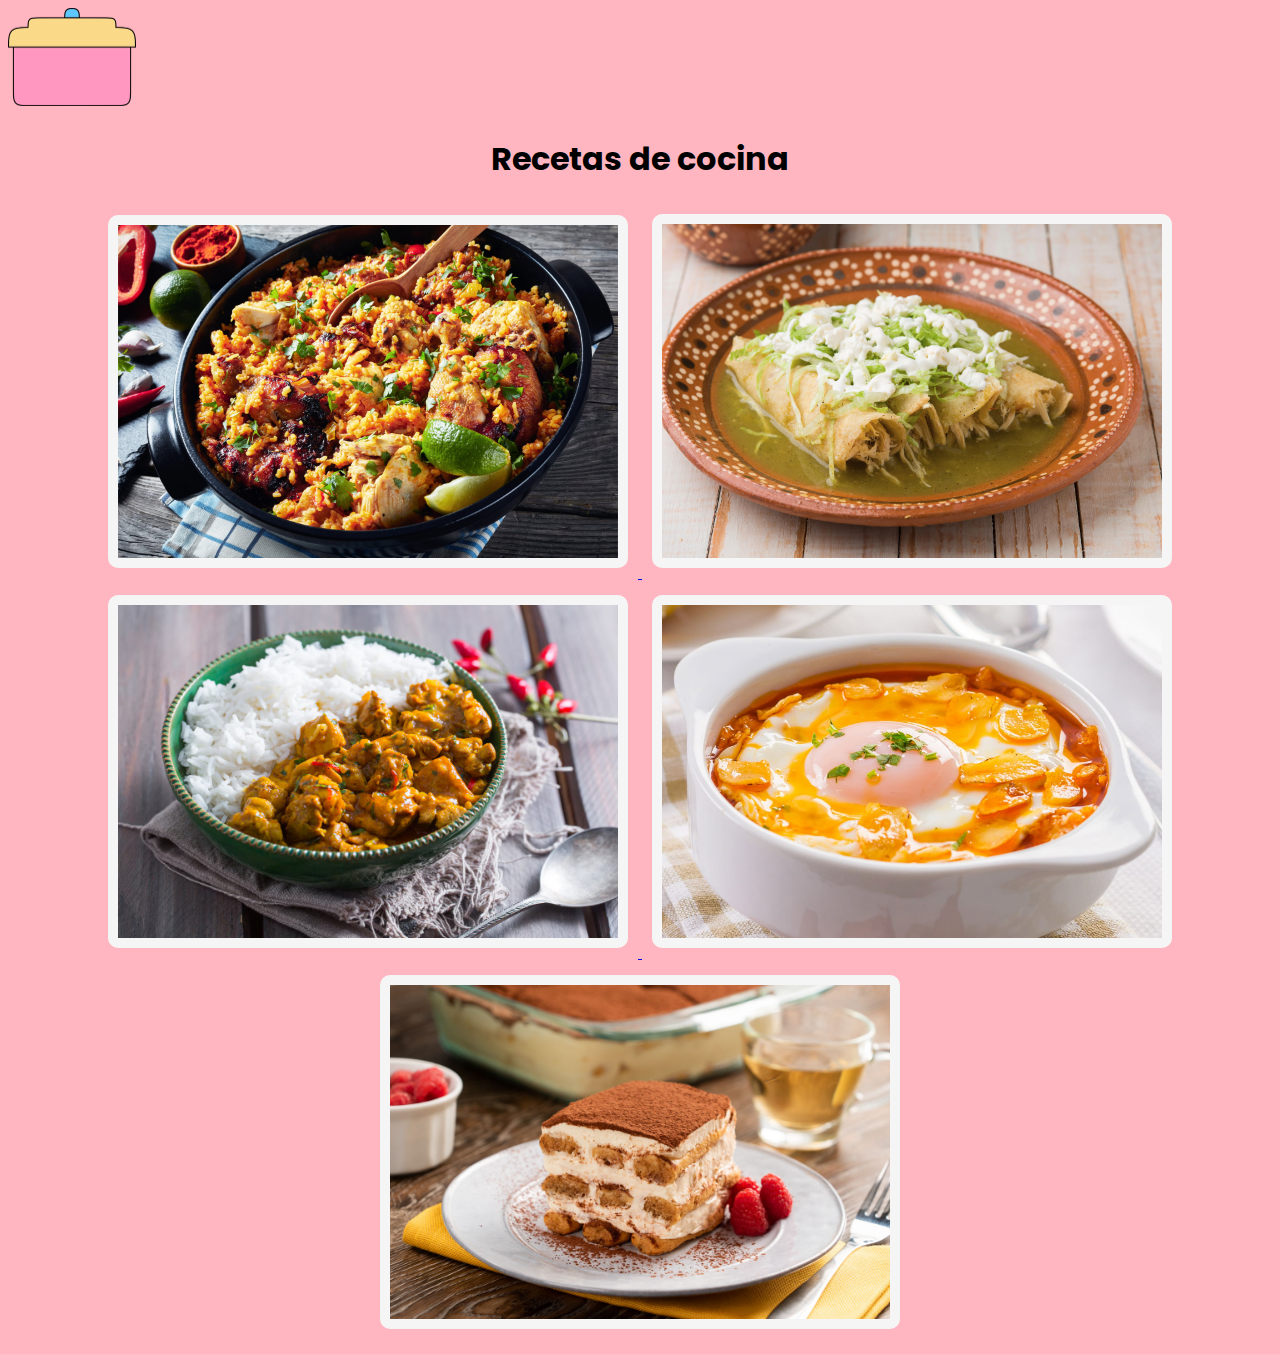
<file: index.html>
<!doctype html>
<html lang="es">
<head>
  <meta charset="utf-8">
  <title>Página de recetas</title>
  <link rel="stylesheet" href="./css/style.css">
  <link rel="stylesheet" href="./css/index.css">
</head>
<body>
<a href="index.html">
  <img class="logo" src="img/logo.png" alt="Logo de la página" title="Volver al inicio">
</a>
<h1>Recetas de cocina</h1>
<div>
  <a href="html/paella-valenciana.html">
    <img class="thumbnail" src="img/paella-valenciana.jpg" alt="Imagen de paella valenciana" title="Receta de paella valenciana">
  </a>
  <a href="html/enchiladas-verdes.html">
    <img class="thumbnail" src="img/enchiladas-verdes.jpg" alt="Imagen de enchiladas verdes" title="Receta de enchiladas verdes">
  </a>
  <a href="html/curry-de-pollo.html">
  <img class="thumbnail" src="img/curry-de-pollo.jpg" alt="Imagen de curry de Pollo con Arroz Basmati" title="Receta de curry de Pollo">
  </a>
  <a href="html/sopa-de-ajo.html">
    <img class="thumbnail" src="img/sopa-de-ajo.jpg" alt="Imagen de sopa de ajo" title="Receta de sopa de ajo">
  </a>
  <a href="html/tiramisu-clasico.html">
    <img class="thumbnail" src="img/tiramisu-clasico.jpg" alt="Imagen de tiramisú cláscio" title="Receta de tiramisú clásico">
  </a>
</div>
</body>
</html>
</file>
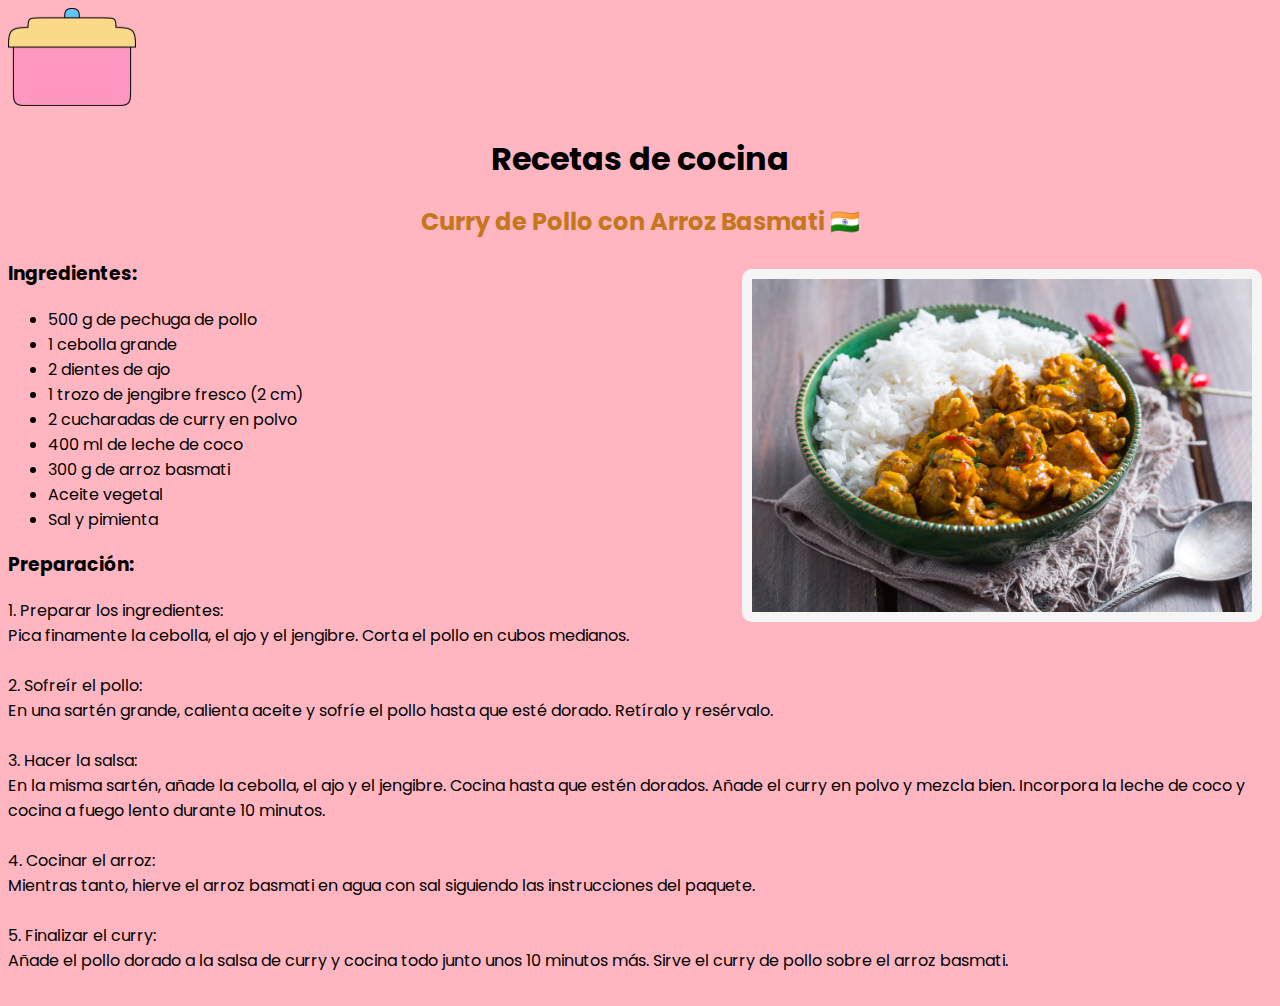
<file: html/curry-de-pollo.html>
<!DOCTYPE html>
<html lang="es">
<head>
    <meta charset="UTF-8">
    <link rel="stylesheet" href="../css/style.css">
    <link rel="stylesheet" href="../css/curry.css">
    <title>Curry de Pollo Con Arroz Basmati</title>
</head>
<body>
<a href="../index.html">
    <img class="logo" src="../img/logo.png" alt="Logo de la página" title="Volver al inicio">
</a>
<h1>Recetas de cocina</h1>
<h2>Curry de Pollo con Arroz Basmati 🇮🇳</h2>
<img align="right" class="thumbnail" src="../img/curry-de-pollo.jpg" alt="">
<h3>Ingredientes:</h3>
<ul>
    <li>500 g de pechuga de pollo</li>
    <li>1 cebolla grande</li>
    <li>2 dientes de ajo</li>
    <li>1 trozo de jengibre fresco (2 cm)</li>
    <li>2 cucharadas de curry en polvo</li>
    <li>400 ml de leche de coco</li>
    <li>300 g de arroz basmati</li>
    <li>Aceite vegetal</li>
    <li>Sal y pimienta</li>
</ul>
<h3>Preparación:</h3>
1. Preparar los ingredientes: <br>
Pica finamente la cebolla, el ajo y el jengibre. Corta el pollo en cubos medianos.<br><br>
2. Sofreír el pollo: <br>
En una sartén grande, calienta aceite y sofríe el pollo hasta que esté dorado. Retíralo y resérvalo.<br><br>
3. Hacer la salsa: <br>
En la misma sartén, añade la cebolla, el ajo y el jengibre. Cocina hasta que estén dorados. Añade el
curry en polvo y mezcla bien. Incorpora la leche de coco y cocina a fuego lento durante 10 minutos.<br><br>
4. Cocinar el arroz: <br>
Mientras tanto, hierve el arroz basmati en agua con sal siguiendo las instrucciones del paquete.<br><br>
5. Finalizar el curry: <br>
Añade el pollo dorado a la salsa de curry y cocina todo junto unos 10 minutos más. Sirve el curry
de pollo sobre el arroz basmati.<br><br>
</body>
</html>
</file>
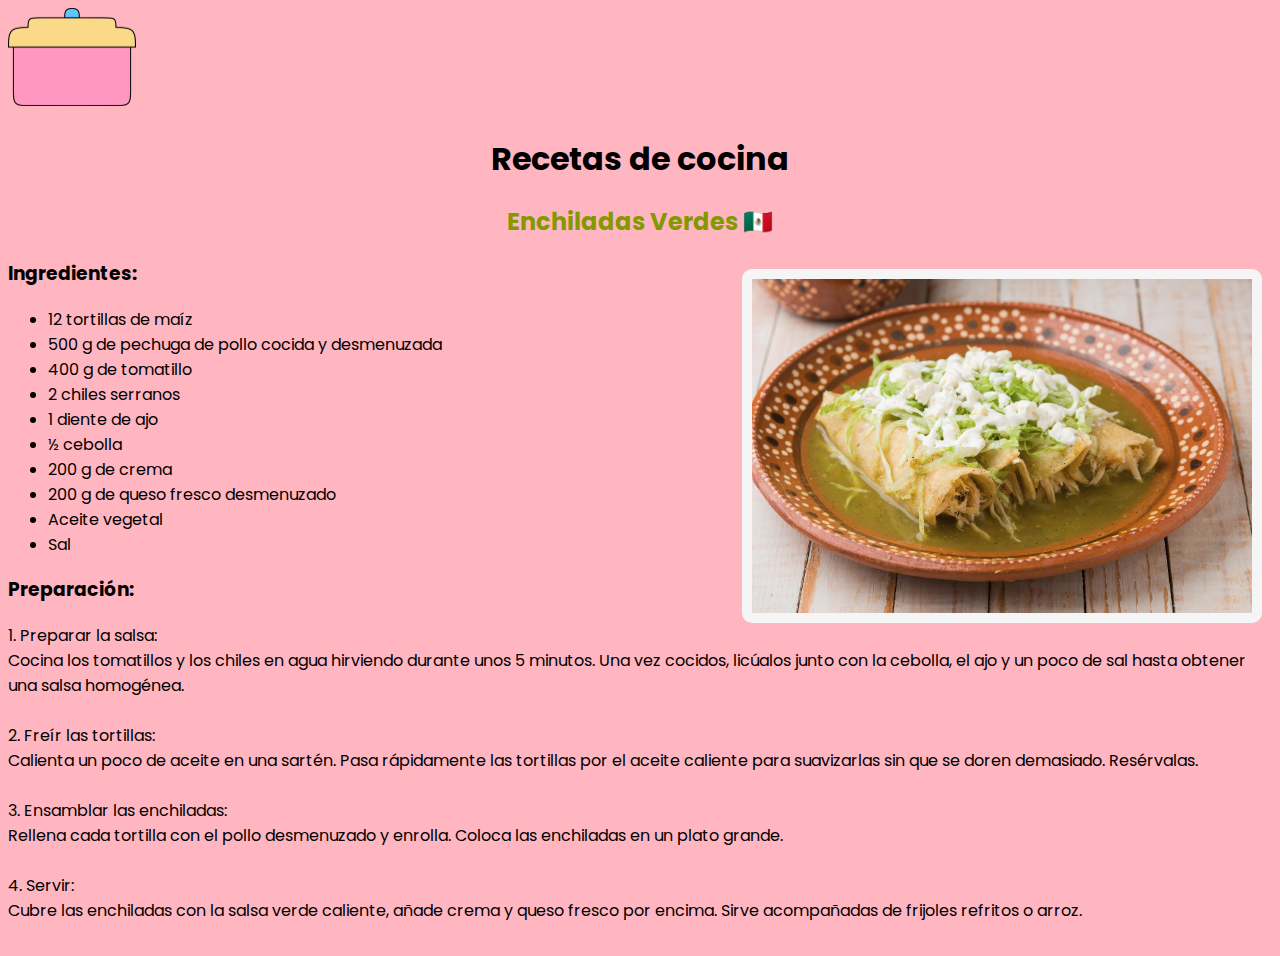
<file: html/enchiladas-verdes.html>
<!DOCTYPE html>
<html lang="es">
<head>
    <meta charset="UTF-8">
    <link rel="stylesheet" href="../css/style.css">
    <link rel="stylesheet" href="../css/enchiladas.css">
    <title>Enchiladas Verdes</title>
</head>
<body>
<a href="../index.html">
    <img class="logo" src="../img/logo.png" alt="Logo de la página" title="Volver al inicio">
</a>
<h1>Recetas de cocina</h1>
<h2>Enchiladas Verdes 🇲🇽</h2>
<img align="right" class="thumbnail" src="../img/enchiladas-verdes.jpg" alt="">
<h3>Ingredientes:</h3>
<ul>
    <li>12 tortillas de maíz</li>
    <li>500 g de pechuga de pollo cocida y desmenuzada</li>
    <li>400 g de tomatillo</li>
    <li>2 chiles serranos</li>
    <li>1 diente de ajo</li>
    <li>½ cebolla</li>
    <li>200 g de crema</li>
    <li>200 g de queso fresco desmenuzado</li>
    <li>Aceite vegetal</li>
    <li>Sal</li>
</ul>
<h3>Preparación:</h3>
1. Preparar la salsa: <br>
Cocina los tomatillos y los chiles en agua hirviendo durante unos 5 minutos. Una vez cocidos,
licúalos junto con la cebolla, el ajo y un poco de sal hasta obtener una salsa homogénea.<br><br>
2. Freír las tortillas: <br>
Calienta un poco de aceite en una sartén. Pasa rápidamente las tortillas por el aceite caliente
para suavizarlas sin que se doren demasiado. Resérvalas.<br><br>
3. Ensamblar las enchiladas: <br>
Rellena cada tortilla con el pollo desmenuzado y enrolla. Coloca las enchiladas en un plato grande.<br><br>
4. Servir: <br>
Cubre las enchiladas con la salsa verde caliente, añade crema y queso fresco por encima. Sirve acompañadas
de frijoles refritos o arroz.<br><br>
</body>
</html>
</file>
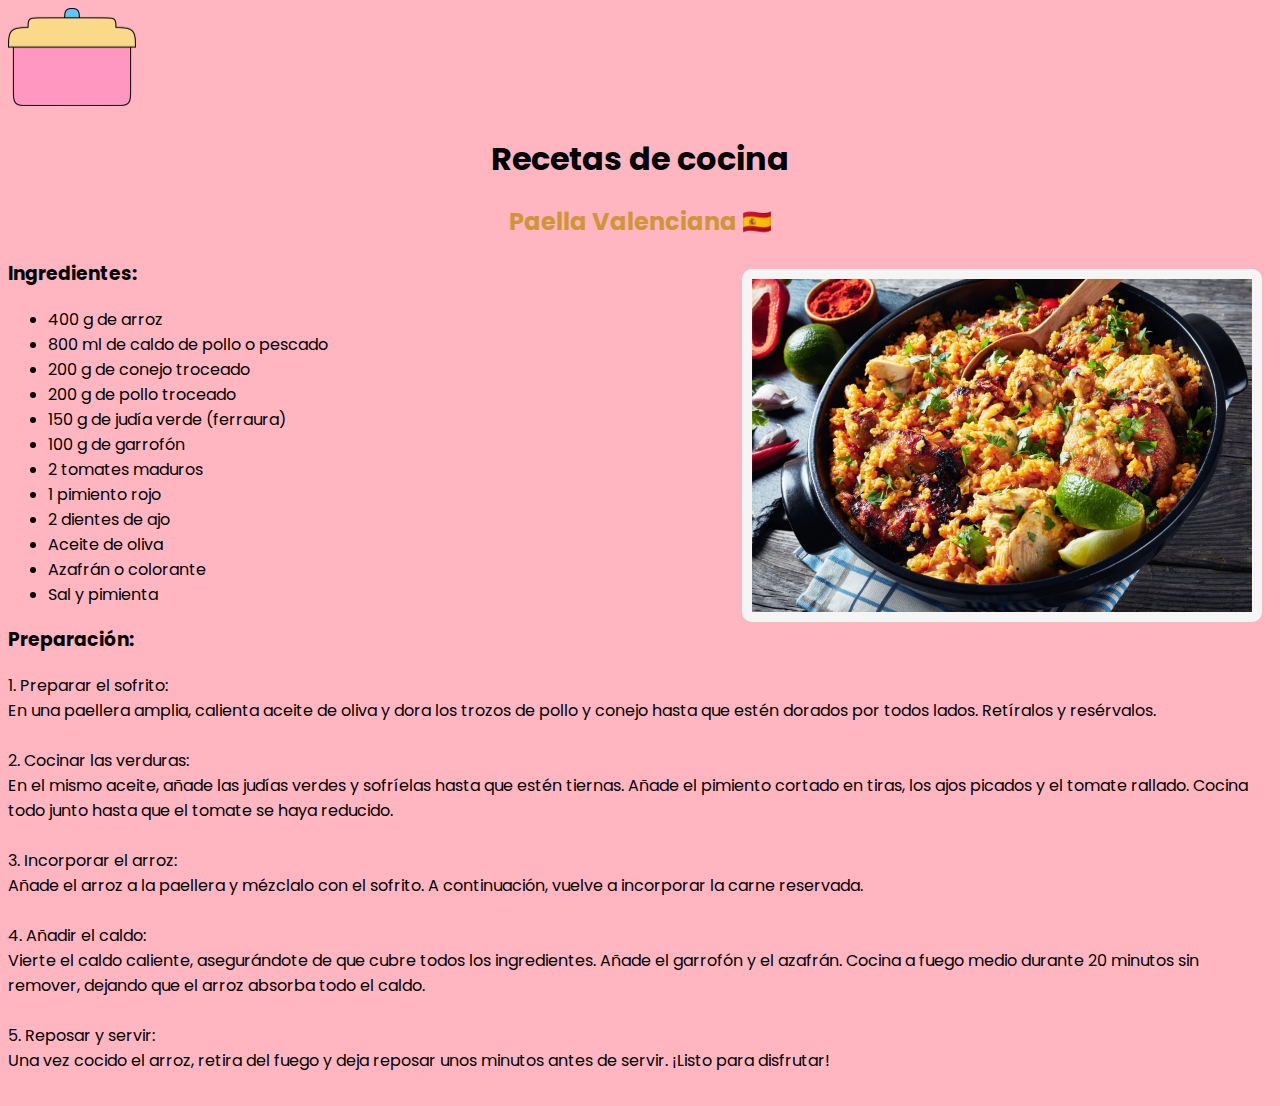
<file: html/paella-valenciana.html>
<!DOCTYPE html>
<html lang="es">
<head>
    <meta charset="UTF-8">
    <link rel="stylesheet" href="../css/style.css">
    <link rel="stylesheet" href="../css/paella.css">
    <title>Paella Valenciana</title>
</head>
<body>
<a href="../index.html">
    <img class="logo" src="../img/logo.png" alt="Logo de la página" title="Volver al inicio">
</a>
<h1>Recetas de cocina</h1>
<h2>Paella Valenciana 🇪🇸</h2>
<div>
    <img align="right" class="thumbnail" src="../img/paella-valenciana.jpg" alt="">
    <h3>Ingredientes:</h3>
    <ul>
        <li>400 g de arroz</li>
        <li>800 ml de caldo de pollo o pescado</li>
        <li>200 g de conejo troceado</li>
        <li>200 g de pollo troceado</li>
        <li>150 g de judía verde (ferraura)</li>
        <li>100 g de garrofón</li>
        <li>2 tomates maduros</li>
        <li>1 pimiento rojo</li>
        <li>2 dientes de ajo</li>
        <li>Aceite de oliva</li>
        <li>Azafrán o colorante</li>
        <li>Sal y pimienta</li>
    </ul>
</div>
<div>
    <h3>Preparación:</h3>
    1. Preparar el sofrito: <br>
    En una paellera amplia, calienta aceite de oliva y dora los trozos de pollo y conejo hasta que estén dorados por
    todos lados. Retíralos y resérvalos.<br><br>
    2. Cocinar las verduras: <br>
    En el mismo aceite, añade las judías verdes y sofríelas hasta que estén tiernas. Añade el pimiento cortado en tiras,
    los ajos picados y el tomate rallado. Cocina todo junto hasta que el tomate se haya reducido.<br><br>
    3. Incorporar el arroz: <br>
    Añade el arroz a la paellera y mézclalo con el sofrito. A continuación, vuelve a incorporar la carne reservada.<br><br>
    4. Añadir el caldo: <br>
    Vierte el caldo caliente, asegurándote de que cubre todos los ingredientes. Añade el garrofón y el azafrán. Cocina a
    fuego medio durante 20 minutos sin remover, dejando que el arroz absorba todo el caldo.<br><br>
    5. Reposar y servir: <br>
    Una vez cocido el arroz, retira del fuego y deja reposar unos minutos antes de servir. ¡Listo para disfrutar!<br><br>
</div>
</body>
</html>
</file>
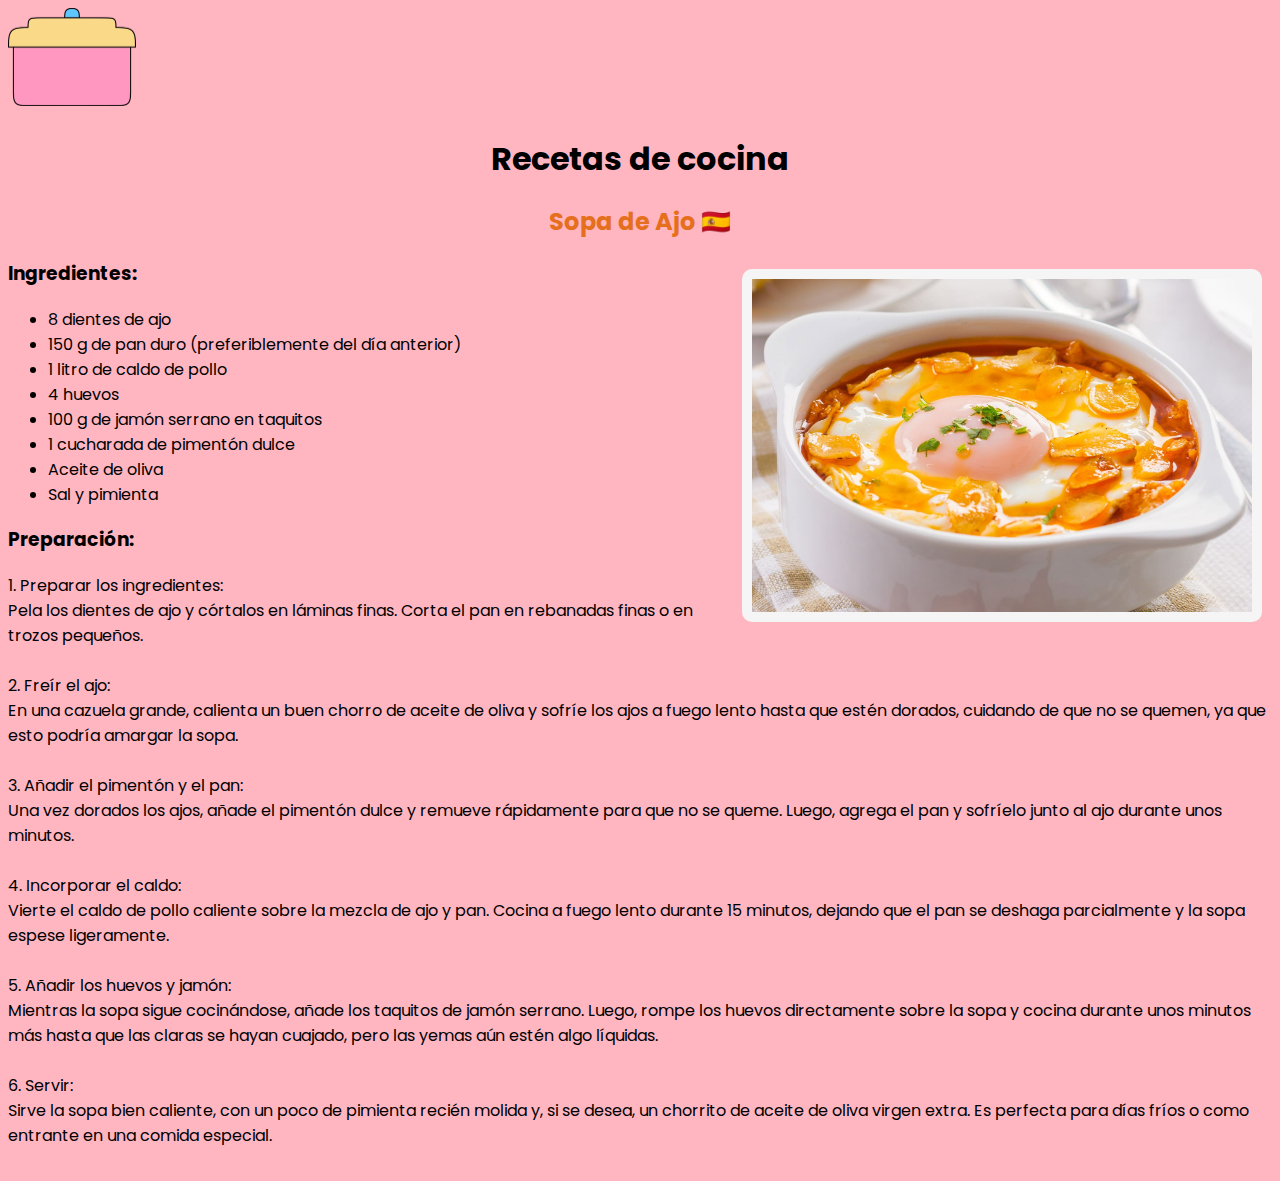
<file: html/sopa-de-ajo.html>
<!DOCTYPE html>
<html lang="en">
<head>
    <meta charset="UTF-8">
    <link rel="stylesheet" href="../css/style.css">
    <link rel="stylesheet" href="../css/sopa.css">
    <title>Sopa de Ajo</title>
</head>
<body>
<a href="../index.html">
    <img class="logo" src="../img/logo.png" alt="Logo de la página" title="Volver al inicio">
</a>
<h1>Recetas de cocina</h1>
<h2>Sopa de Ajo 🇪🇸</h2>
<div>
    <img align="right" class="thumbnail" src="../img/sopa-de-ajo.jpg" alt="">
    <h3>Ingredientes:</h3>
    <ul>
        <li>8 dientes de ajo</li>
        <li>150 g de pan duro (preferiblemente del día anterior)</li>
        <li>1 litro de caldo de pollo</li>
        <li>4 huevos</li>
        <li>100 g de jamón serrano en taquitos</li>
        <li>1 cucharada de pimentón dulce</li>
        <li>Aceite de oliva</li>
        <li>Sal y pimienta</li>
    </ul>
</div>
<h3>Preparación:</h3>
1. Preparar los ingredientes: <br>
Pela los dientes de ajo y córtalos en láminas finas. Corta el pan en rebanadas finas o en
trozos pequeños.<br><br>
2. Freír el ajo: <br>
En una cazuela grande, calienta un buen chorro de aceite de oliva y sofríe los ajos a fuego lento hasta
que estén dorados, cuidando de que no se quemen, ya que esto podría amargar la sopa.<br><br>
3. Añadir el pimentón y el pan:<br>
Una vez dorados los ajos, añade el pimentón dulce y remueve rápidamente para que no se
queme. Luego, agrega el pan y sofríelo junto al ajo durante unos minutos.<br><br>
4. Incorporar el caldo:<br>
Vierte el caldo de pollo caliente sobre la mezcla de ajo y pan. Cocina a fuego lento durante 15
minutos, dejando que el pan se deshaga parcialmente y la sopa espese ligeramente.<br><br>
5. Añadir los huevos y jamón:<br>
Mientras la sopa sigue cocinándose, añade los taquitos de jamón serrano. Luego, rompe los
huevos directamente sobre la sopa y cocina durante unos minutos más hasta que las claras se hayan cuajado, pero las
yemas aún estén algo líquidas.<br><br>
6. Servir:<br>
Sirve la sopa bien caliente, con un poco de pimienta recién molida y, si se desea, un chorrito de aceite de
oliva virgen extra. Es perfecta para días fríos o como entrante en una comida especial.<br><br>
</body>
</html>
</file>
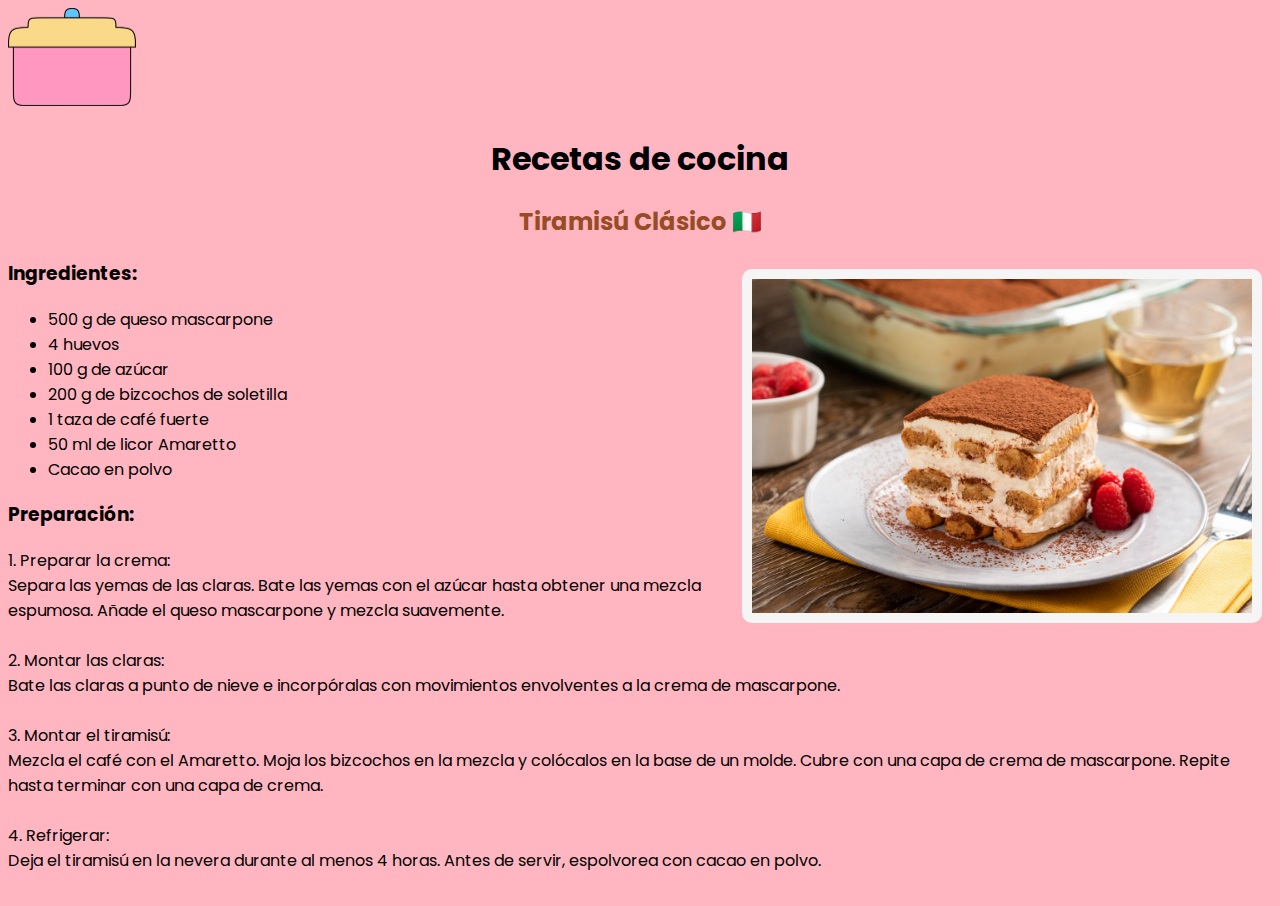
<file: html/tiramisu-clasico.html>
<!DOCTYPE html>
<html lang="en">
<head>
    <meta charset="UTF-8">
    <link rel="stylesheet" href="../css/style.css">
    <link rel="stylesheet" href="../css/tiramisu.css">
    <title>Paella Valenciana</title>
</head>
<body>
<a href="../index.html">
    <img class="logo" src="../img/logo.png" alt="Logo de la página" title="Volver al inicio">
</a>
<h1>Recetas de cocina</h1>
<h2>Tiramisú Clásico 🇮🇹</h2>
<img align="right" class="thumbnail" src="../img/tiramisu-clasico.jpg" alt="">
<div>
    <h3>Ingredientes:</h3>
    <ul>
        <li>500 g de queso mascarpone</li>
        <li>4 huevos</li>
        <li>100 g de azúcar</li>
        <li>200 g de bizcochos de soletilla</li>
        <li>1 taza de café fuerte</li>
        <li>50 ml de licor Amaretto</li>
        <li>Cacao en polvo</li>
    </ul>
</div>
<h3>Preparación:</h3>
1. Preparar la crema: <br>
Separa las yemas de las claras. Bate las yemas con el azúcar hasta obtener una mezcla espumosa.
Añade el queso mascarpone y mezcla suavemente.<br><br>
2. Montar las claras: <br>
Bate las claras a punto de nieve e incorpóralas con movimientos envolventes a la crema de
mascarpone.<br><br>
3. Montar el tiramisú: <br>
Mezcla el café con el Amaretto. Moja los bizcochos en la mezcla y colócalos en la base de un
molde. Cubre con una capa de crema de mascarpone. Repite hasta terminar con una capa de crema.<br><br>
4. Refrigerar: <br>
Deja el tiramisú en la nevera durante al menos 4 horas. Antes de servir, espolvorea con cacao en polvo.<br><br>
</body>
</html>
</file>
<file: css/style.css>
@import url('https://fonts.googleapis.com/css2?family=Poppins:ital,wght@0,100;0,200;0,300;0,400;0,500;0,600;0,700;0,800;0,900;1,100;1,200;1,300;1,400;1,500;1,600;1,700;1,800;1,900&display=swap');

.thumbnail {
  width: 500px;
  border: 10px solid whitesmoke;
  border-radius: 10px;
  margin: 10px;
}

body {
  font-family: 'Poppins', sans-serif;
}
h1, h2 {
  text-align: center;
}
.logo {
  width: 128px;
}


li {

}
body {
  background-color: lightpink;
}
</file>
<file: css/index.css>
h1, div{
    text-align: center;
}
</file>
<file: css/curry.css>
h2 {
    color: #C6761D;
}
</file>
<file: css/enchiladas.css>
h2 {
    color: #849900;
}
</file>
<file: css/paella.css>
h2 {
 color: #D09439;
}
</file>
<file: css/sopa.css>
h2 {
    color: #E56F1C;
}
</file>
<file: css/tiramisu.css>
h2 {
    color: #974C25;
}
</file>
